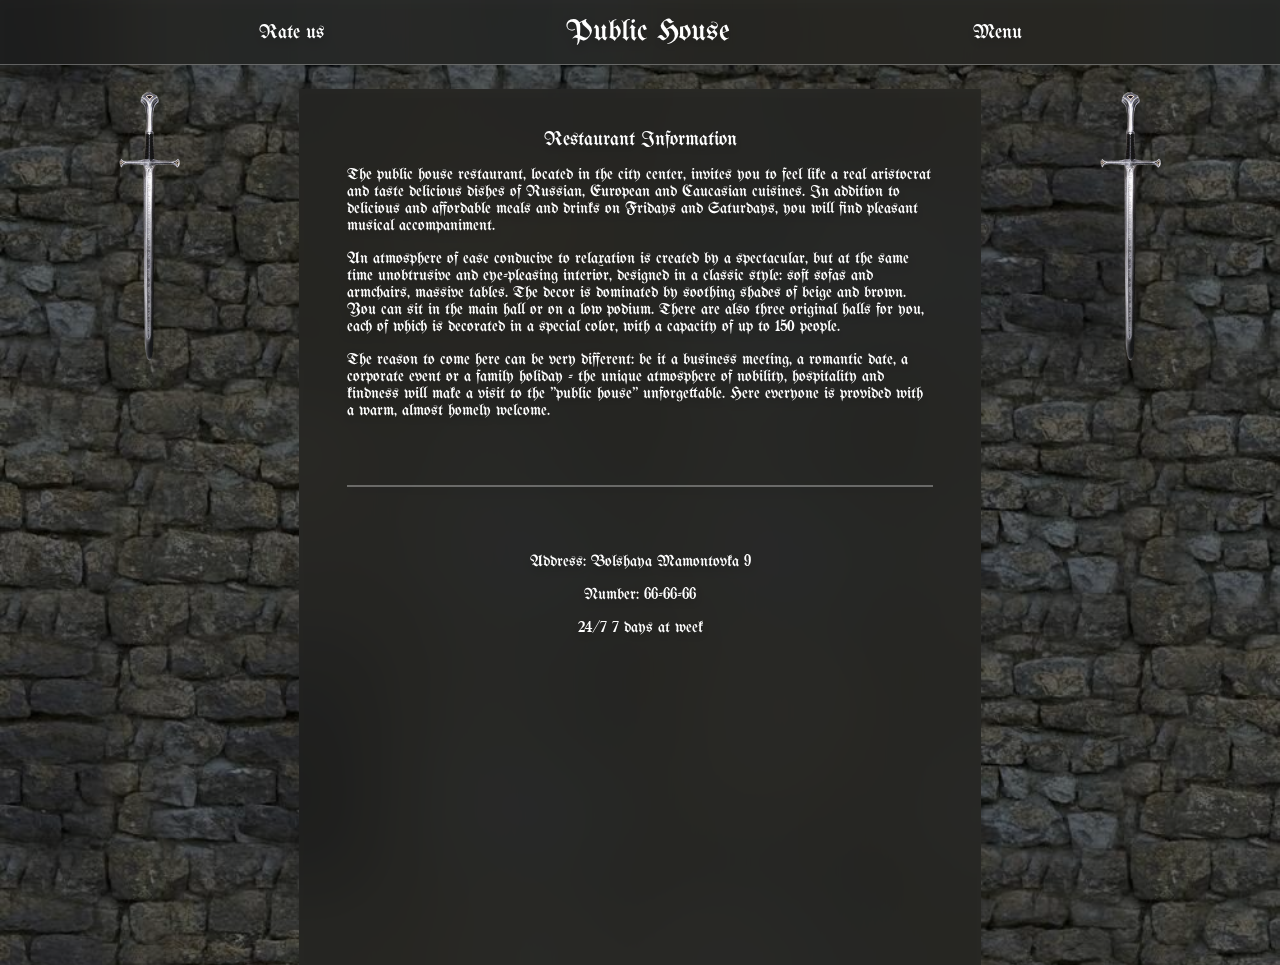
<file: index.html>
<!DOCTYPE html>
<html lang="ru">
  <head>
    <meta charset="UTF-8" />
    <meta http-equiv="X-UA-Compatible" content="IE=edge" />
    <meta name="viewport" content="width=device-width, user-scalable=no, initial-scale=1.0"/>
    <link rel="stylesheet" href="access/css/main.css"/>
    
    <title>publ</title>

  </head>
  <header class="bg-blur">
    <div class="high-text"><a href="rateus.html">Rate us</a></div>
    <div class="logo-text"><a href="./">Public House</a></div>
    <div class="high-text"><a href="menu.html">Menu</a></div>
  </header>
  <body>
    <div class="main-container">

      <div class="knife-dec">
        <img src="access/images/knif3.png"/>
      </div>
      <div class="content bg-blur">
        <div class="desc">
          <h1 class="high-text">Restaurant Information</h1>

          <p class="norm-text">
            The public house restaurant, located in the city center, invites you
            to feel like a real aristocrat and taste delicious dishes of Russian,
            European and Caucasian cuisines. In addition to delicious and
            affordable meals and drinks on Fridays and Saturdays, you will find
            pleasant musical accompaniment.
          </p>
          <p class="norm-text">
            An atmosphere of ease conducive to relaxation is created by a
            spectacular, but at the same time unobtrusive and eye-pleasing
            interior, designed in a classic style: soft sofas and armchairs,
            massive tables. The decor is dominated by soothing shades of beige and
            brown. You can sit in the main hall or on a low podium. There are also
            three original halls for you, each of which is decorated in a special
            color, with a capacity of up to 150 people.
          </p>
          <p class="norm-text">
            The reason to come here can be very different: be it a business
            meeting, a romantic date, a corporate event or a family holiday - the
            unique atmosphere of nobility, hospitality and kindness will make a
            visit to the "public house" unforgettable. Here everyone is provided
            with a warm, almost homely welcome.
          </p>

          <div class="lineL"></div>

          <p class="norm-text">Address: Bolshaya Mamontovka 9</p>
          <p class="norm-text">Number: 66-66-66</p>
          <p class="norm-text">24/7 7 days at week</p>

        </div>
      </div>
      <div class="knife-dec">
        <img src="access/images/knif3.png"/>
      </div>
    </div>
  </body>
</html>
</file>
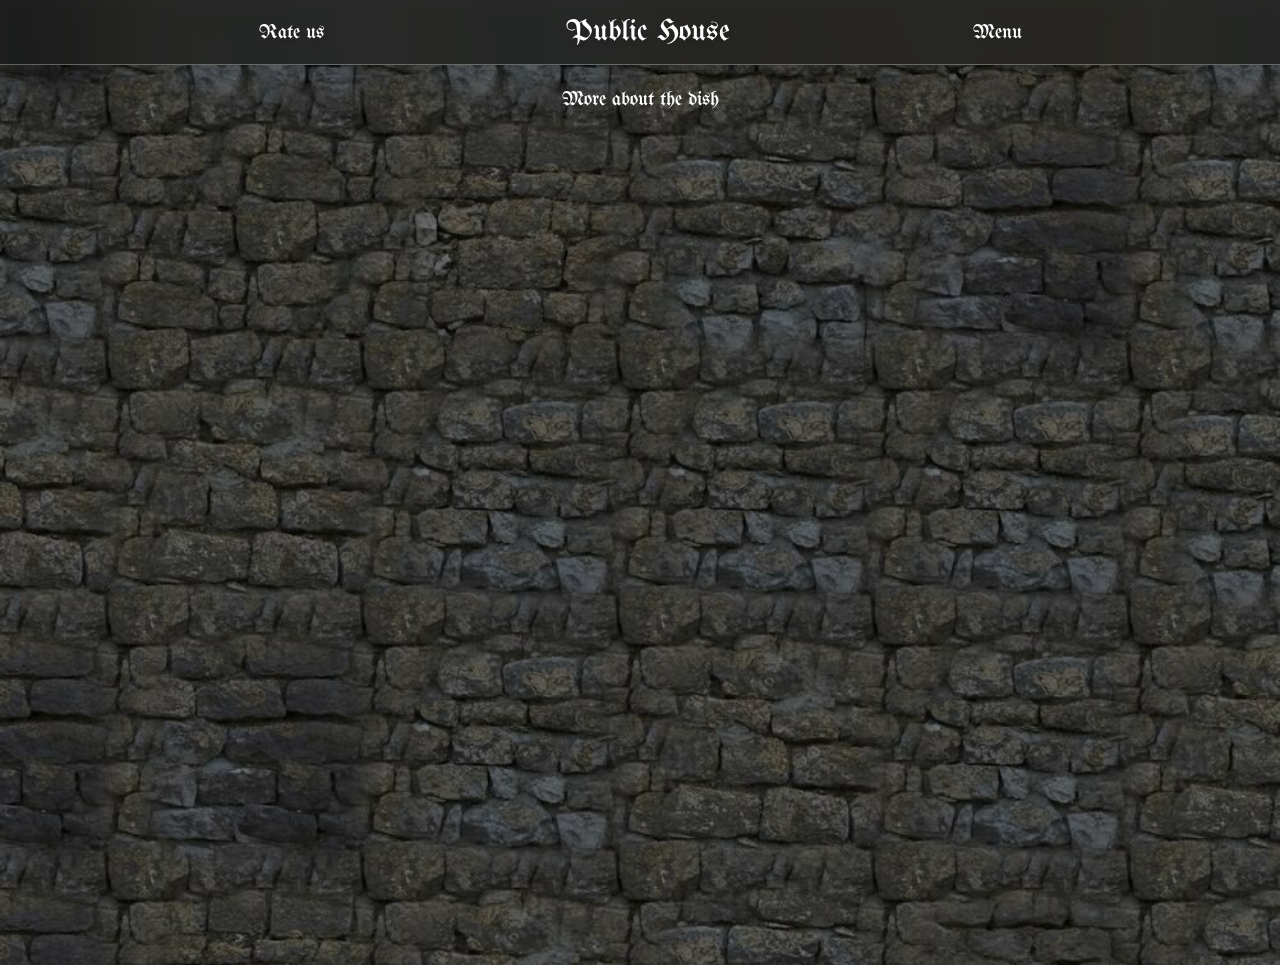
<file: bludo.html>
<!DOCTYPE html>
<html lang="ru">
  <head>
    <meta charset="UTF-8" />
    <meta http-equiv="X-UA-Compatible" content="IE=edge" />
    <meta name="viewport" content="width=device-width, user-scalable=no, initial-scale=1.0"/>
    <link rel="stylesheet" href="access/css/main.css"/>
    
    <title>publ</title>

  </head>
  <header class="bg-blur">
    <div class="high-text"><a href="/rateus.html">Rate us</a></div>
    <div class="logo-text"><a href="/">Public House</a></div>
    <div class="high-text"><a href="/menu.html">Menu</a></div>
  </header>
  <body>
    <div class="main-container">
        <div class="content flex-column-gap">
            <div class="high-text">More about the dish</div>
            <div class="center-conainer">
                <div class="bludoMacro"></div>
                <div class="allTxt">
                    <div class="highTxt"></div>
                    <div class="botTxt">
                        
                    </div>
                </div>
            </div>
            
        </div>
    </div>
  </body>
</html>
</file>
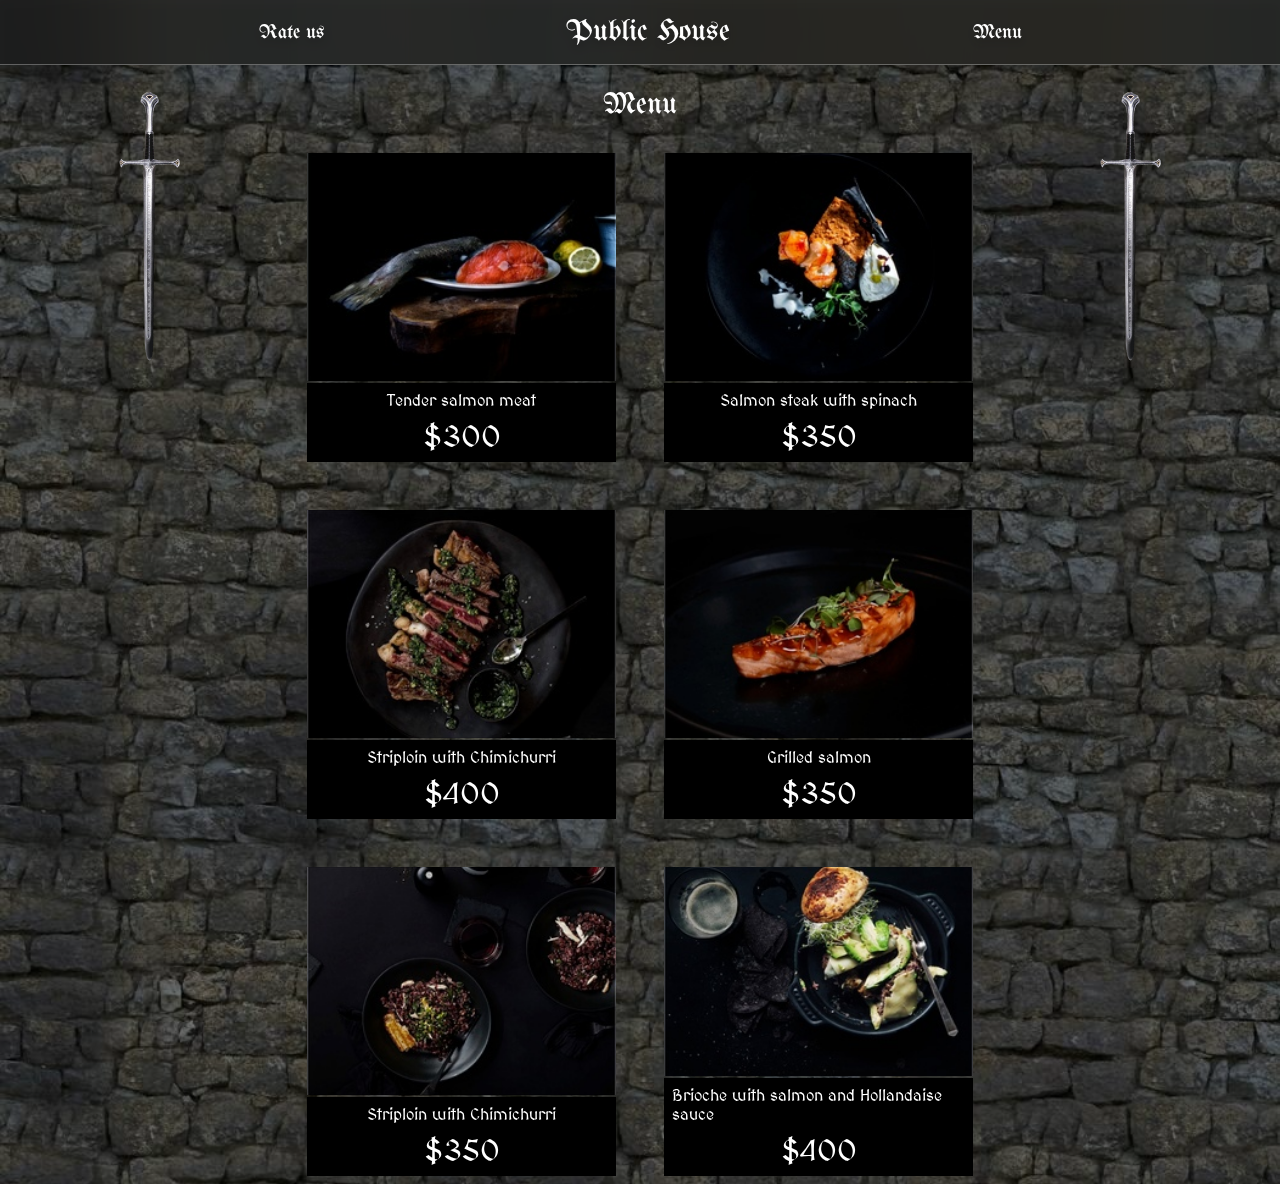
<file: menu.html>
<!DOCTYPE html>
<html lang="ru">

<head>
    <meta charset="UTF-8" />
    <meta http-equiv="X-UA-Compatible" content="IE=edge" />
    <meta name="viewport" content="width=device-width, user-scalable=no, initial-scale=1.0" />
    <link rel="stylesheet" href="access/css/main.css" />

    <title>publ</title>

</head>
<header class="bg-blur">
    <div class="high-text"><a href="rateus.html">Rate us</a></div>
    <div class="logo-text"><a href="./">Public House</a></div>
    <div class="high-text"><a href="menu.html">Menu</a></div>
</header>

<body>
    <div class="main-container">
        <div class="knife-dec">
            <img src="access/images/knif3.png" />
        </div>
        <div class="content flex-column-gap">
            <div class="logo-text">Menu</div>
            <div class="container-ublud">
                <div class="card">
                    <div class="card-content">
                        <img class="card-img" src="access/images/bludo1.png" />
                        <div class="card-place-text">
                            <p class="norm-text">Tender salmon meat</p>
                            <p class="logo-text">$300</p>
                        </div>
                    </div>
                </div>
                <div class="card">
                    <div class="card-content">
                        <img class="card-img" src="access/images/bludo2.png" />
                        <div class="card-place-text">
                            <p class="norm-text">Salmon steak with spinach</p>
                            <p class="logo-text">$350</p>
                        </div>
                    </div>
                </div>
                <div class="card">
                    <div class="card-content">
                        <img class="card-img" src="access/images/bludo3.png" />
                        <div class="card-place-text">
                            <p class="norm-text">Striploin with Chimichurri</p>
                            <p class="logo-text">$400</p>
                        </div>
                    </div>
                </div>
                <div class="card">
                    <div class="card-content">
                        <img class="card-img" src="access/images/bludo4.png" />
                        <div class="card-place-text">
                            <p class="norm-text">Grilled salmon</p>
                            <p class="logo-text">$350</p>
                        </div>
                    </div>
                </div>
                <div class="card">
                    <div class="card-content">
                        <img class="card-img" src="access/images/bludo5.png" />
                        <div class="card-place-text">
                            <p class="norm-text">Striploin with Chimichurri</p>
                            <p class="logo-text">$350</p>
                        </div>
                    </div>
                </div>
                <div class="card">
                    <div class="card-content">
                        <img class="card-img" src="access/images/bludo6.png" />
                        <div class="card-place-text">
                            <p class="norm-text">Brioche with salmon and Hollandaise sauce</p>
                            <p class="logo-text">$400</p>
                        </div>
                    </div>
                </div>
            </div>
        </div>
        <div class="knife-dec">
            <img src="access/images/knif3.png" />
        </div>
    </div>
</body>

</html>
</file>
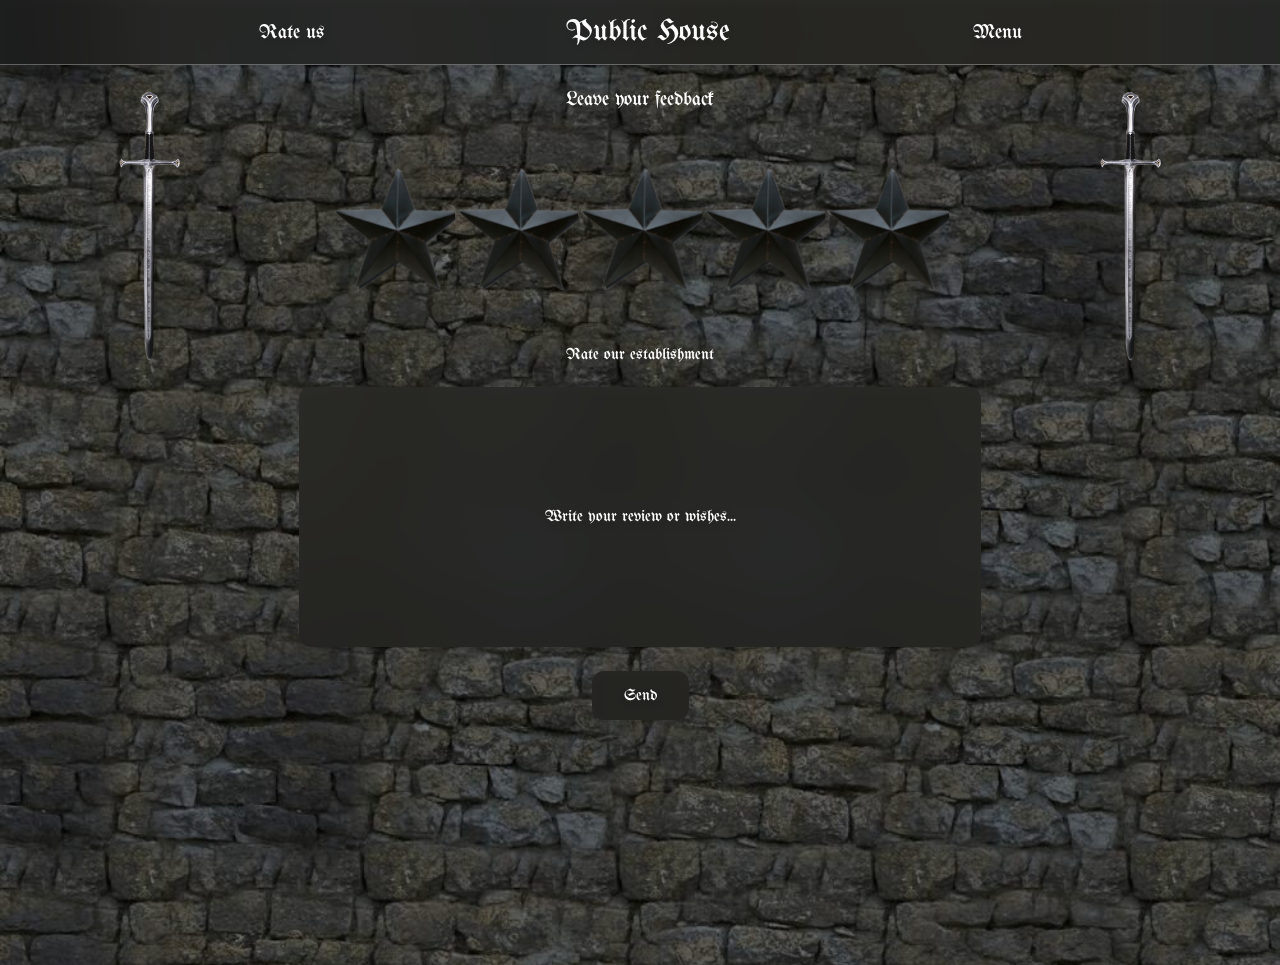
<file: rateus.html>
<!DOCTYPE html>
<html lang="ru">

<head>
    <meta charset="UTF-8" />
    <meta http-equiv="X-UA-Compatible" content="IE=edge" />
    <meta name="viewport" content="width=device-width, user-scalable=no, initial-scale=1.0" />
    <link rel="stylesheet" href="access/css/main.css" />

    <title>publ</title>

</head>
<header class="bg-blur">
    <div class="high-text"><a href="rateus.html">Rate us</a></div>
    <div class="logo-text"><a href="./">Public House</a></div>
    <div class="high-text"><a href="menu.html">Menu</a></div>
</header>

<body>
    <div class="main-container">
        <div class="knife-dec">
            <img src="access/images/knif3.png" />
        </div>
        <div class="content flex-column-gap">
            <div class="high-text">Leave your feedback</div>
            <div class="star-bar">
                <div class="rate-star"></div>
                <div class="rate-star"></div>
                <div class="rate-star"></div>
                <div class="rate-star"></div>
                <div class="rate-star"></div>
            </div>
            <div class="InfoHead1">Rate our establishment</div>

            <div class="norm-textarea bg-blur-container"><p class="norm-text">Write your review or wishes...</p></div>
            <div class="norm-btn norm-text bg-blur-container">Send</div>
        </div>
        <div class="knife-dec">
            <img src="access/images/knif3.png" />
        </div>
    </div>
</body>

</html>
</file>
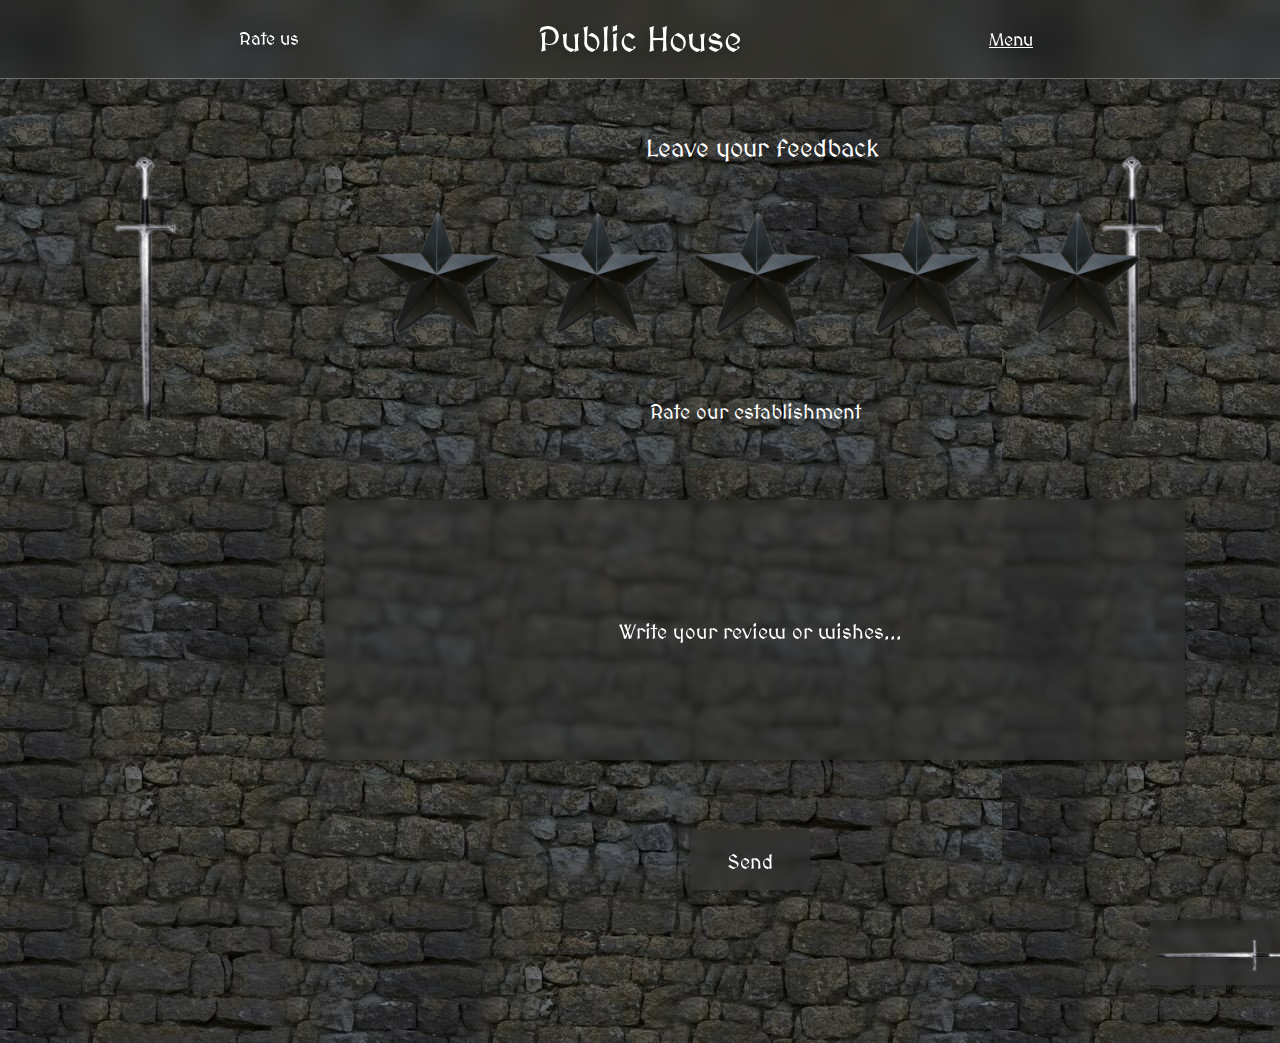
<file: proto/index1.html>
<style>
    @import url('https://fonts.googleapis.com/css2?family=MedievalSharp&di..');
    </style>
    
    
<!DOCTYPE html>
<html lang="en">
<head>
    <meta charset="UTF-8">
    <meta http-equiv="X-UA-Compatible" content="IE=edge">
    <meta name="viewport" content="width=device-width, initial-scale=1.0">
    <link rel="stylesheet" href="styles1.css">
    <title>Publee</title>
</head>
<body>
    <header class="Headdd">
        <div class="HeadFrame">
            <div class="RateFrame">
                <div class="RateText">Rate us</div>
            </div>
            <div class="LogoTxt">Public House</div>
            <div class="MenuFrame">
                <div class="MenuText">
                <p><a href="index2.html" style="color: #ffffff">Menu</a></p>
                </div> 
            </div>
        </div>
    </header>
    <div class="InfoHead">Leave your feedback</div>
    <div class="InfoHead1">Rate our establishment</div>
    <div class="blur"></div>
    <div class="InfoHead2">Send</div>
    <div class="Knife3z"></div>
    <div class="Knife1"></div>
    <div class="star1"></div>
    <div class="star2"></div>
    <div class="star3"></div>
    <div class="star4"></div>
    <div class="star5"></div>
    <div class="blur1"></div>
    <div class="InfoHead3">Write your review or wishes...</div>
    <div class="blur2"></div>
    <div class="Knife2"></div>
    </div>
    
</body>
</html>
</file>
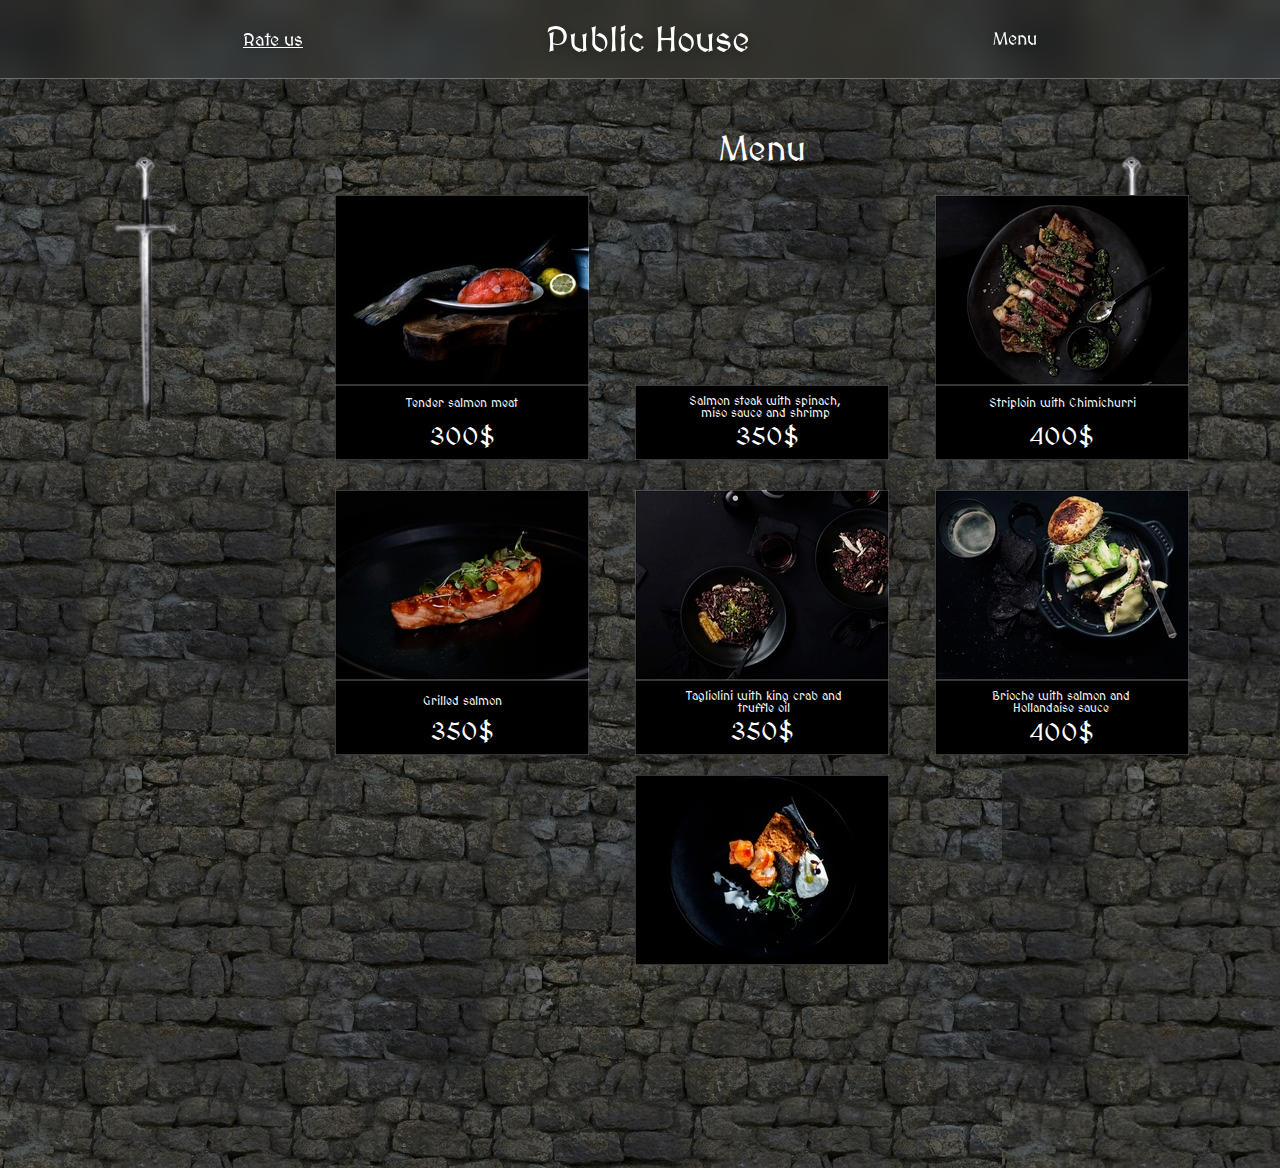
<file: proto/index2.html>
<style>
    @import url('https://fonts.googleapis.com/css2?family=MedievalSharp&di..');
    </style>
    
    
<!DOCTYPE html>
<html lang="en">
<head>
    <meta charset="UTF-8">
    <meta http-equiv="X-UA-Compatible" content="IE=edge">
    <meta name="viewport" content="width=device-width, initial-scale=1.0">
    <link rel="stylesheet" href="styles2.css">
    <title>Publee</title>
</head>
<body>
    <header class="Headdd">
        <div class="HeadFrame">
            <div class="RateFrame">
                <div class="RateText">
                    <p><a href="index1.html" style="color: #ffffff">Rate us</a></p>
                </div>
    
            </div>
            <div class="LogoTxt">Public House</div>
            <div class="MenuFrame">
                <div class="MenuTxt">Menu</div>
            </div>
        </div>
    </header>

    <div class="InfoHead">Menu</div>
    <div class="Knife3z"></div>
    <div class="Knife1"></div>
    <div class="Bludo1">
    <p><a href="index4.html"><img src="images/bludo1.png" width="254" height="190 alt=" hspace = "327" vspace = "187"></a></p></div>
    <div class="rect1"></div>
    <div class="Bludo2">
    <p><a href="index3.html"><img src="images/bludo2.png" width="254" height="190 alt=" hspace = "627" vspace = "187"></a></p></div>
    <div class="rect2"></div>
    <div class="Bludo3"></div>
    <div class="rect3"></div>
    <div class="Bludo4"></div>
    <div class="rect4"></div>
    <div class="Bludo5"></div>
    <div class="rect5"></div>
    <div class="Bludo6"></div>
    <div class="rect6"></div>
    <div class="price1">300$</div>
    <div class="price2">350$</div>
    <div class="price3">400$</div>
    <div class="price4">350$</div>
    <div class="price5">350$</div>
    <div class="price6">400$</div>
    <div class="nazv1">Tender salmon meat</div>
    <div class="nazv2">Salmon steak with spinach, miso sauce and shrimp</div>
    <div class="nazv3">Striploin with Chimichurri</div>
    <div class="nazv4">Grilled salmon</div>
    <div class="nazv5">Tagliolini with king crab and truffle oil</div>
    <div class="nazv6">Brioche with salmon and Hollandaise sauce</div>
    </div>
    
</body>
</html>
</file>
<file: access/css/main.css>
@import "fonts.css";

@import "var.css";
@import "normalise.css";

@import "global.css";

@import "struct.css";
@import "elements.css";

@import "params.css";
@import "media-quare.css";
</file>
<file: proto/styles1.css>
::-webkit-scrollbar {
    width: 0;
    height: 0;
    }
body {
    background: url(images/фон.png), #8D8D8D;
    background-blend-mode: multiply, normal;
}
    
.Headdd{
    display: flex;
    flex-direction: column;
    align-items: flex-start;
    padding: 0px;
    
    position: absolute;
    height: 79px;
    left: 0px;
    top: 0px;
    right:0px;
    
    background: rgba(0, 0, 0, 0.02);
    backdrop-filter: blur(16px);
}
    
.LineH{
    
    position: static;
    width: 1440%;
    height: 0%;
    left: 0%;
    top: 79%;
    
    border: 1px solid rgba(255, 255, 255, 0.3);
    
    /* Inside auto layout */
    
    flex: none;
    order: 1;
    flex-grow: 0;
    margin: 0px 0px;
}
    
.HeadFrame{
    display: flex;
    flex-direction: row;
    justify-content: space-evenly;
    align-items: center;
    padding: 0px;
    
    /* position: static; */
    /* width: 1440px; */
    /* height: 79px; */
    /* left: 0px; */
    top: 0px;
    
    filter: drop-shadow(0px 4px 4px rgba(0, 0, 0, 0.25));
    
    /* Inside auto layout */
    
    flex: none;
    order: 0;
    align-self: stretch;
    flex-grow: 1;
    margin: 0px 0px;
    
    border-bottom-color:rgba(255, 255, 255, 0.3);
    border-bottom-style: solid;
    border-bottom-width: 1px;
}
    
.RateFrame{
    display: flex;
    flex-direction: row;
    justify-content: center;
    align-items: center;
    padding: 0px;
    
    /* position: static; */
    /* width: 126px; */
    /* height: 60px; */
    /* left: 1071.5px; */
    /* top: 9.5px; */
    
    /* Inside auto layout */
    
    /* flex: none; */
    /* order: 2; */
    flex-grow: 0;
    /* margin: 0px 248px; */
}
    
.RateText{
    position: static;
    width: 61px;
    height: 20px;
    left: calc(50% - 61px/2);
    top: 20px;
    
    font-family: 'MedievalSharp';
    font-style: normal;
    font-weight: 500;
    font-size: 18px;
    line-height: 20px;
    text-align: center;
    
    color: #FFFFFF;
    
    
    /* Inside auto layout */
    
    flex: none;
    order: 0;
    flex-grow: 0;
    margin: 0px 10px;
}
    
.LogoTxt{
    /* Public House */
    
    
    /* position: static; */
    /* width: 207px; */
    /* height: 40px; */
    /* left: 616.5px; */
    /* top: 19.5px; */
    
    font-family: 'MedievalSharp';
    font-style: normal;
    font-weight: 500;
    font-size: 35px;
    line-height: 40px;
    /* identical to box height */
    
    text-align: center;
    
    color: #FFFFFF;
    
    
    /* Inside auto layout */
    
    /* flex: none; */
    /* order: 1; */
    flex-grow: 0;
    /* margin: 0px 248px; */
}
    
.MenuFrame{
    display: flex;
    flex-direction: row;
    justify-content: space-between;
    align-items: center;
    /* padding: 0px; */
    
    /* position: static; */
    /* width: 126px; */
    /* height: 60px; */
    /* left: 242.5px; */
    /* top: 9.5px; */
    
    
    /* Inside auto layout */
    
    flex: none;
    /* order: 0; */
    /* flex-grow: 0; */
    /* margin: 0px 248px; */
}
    
.MenuText{
    /* Menu */
    
    
    position: static;
    width: 61px;
    height: 55px;
    left: calc(50% - 45px/2);
    top: 20px;
    
    font-family: 'MedievalSharp';
    font-style: normal;
    font-weight: 500;
    font-size: 18px;
    line-height: 20px;
    text-align: center;
    
    color: #FFFFFF;
    
    
    /* Inside auto layout */
    
    flex: none;
    order: 0;
    flex-grow: 0;
    margin: 0px 10px;
}
    
.InfoHead{
    position: absolute;
    width: 235px;
    height: 23px;
    left: 645px;
    top: 137px;
    
    font-family: 'MedievalSharp';
    font-style: normal;
    font-weight: 500;
    font-size: 25px;
    line-height: 23px;
    /* identical to box height */
    
    text-align: center;
    
    color: #FFFFFF;
}
.InfoHead1{
    position: absolute;
    width: 250px;
    height: 23px;
    left: 630px;
    top: 400px;
    
    font-family: 'MedievalSharp';
    font-style: normal;
    font-weight: 500;
    font-size: 20px;
    line-height: 23px;
    /* identical to box height */
    
    text-align: center;
    
    color: #FFFFFF;
}
.blur {
    position: absolute;
    width: 120px;
    height: 60px;
    left: 690px;
    top: 830px;
    background: rgba(47, 47, 47, 0.5);
    box-shadow: 0px 4px 4px rgba(0, 0, 0, 0.25);
    backdrop-filter: blur(3px);
    /* Note: backdrop-filter has minimal browser support */
    border-radius: 2px;
}
.InfoHead2{
    position: absolute;
    width: 250px;
    height: 23px;
    left: 625px;
    top: 850px;
    
    font-family: 'MedievalSharp';
    font-style: normal;
    font-weight: 500;
    font-size: 20px;
    line-height: 23px;
    /* identical to box height */
    
    text-align: center;
    
    color: #FFFFFF;
}
.Knife1{
    position: absolute;
    width: 233px;
    height: 141px;
    left: 30px;
    top: 216px;
    background: url(images/меч1.png);
    filter: drop-shadow(2px 4px 4px rgba(0, 0, 0, 0.15));
    transform: matrix(-0.5, 0.86, -0.88, -0.5, 0, 0);
}
    
.Knife3z{
    position: absolute;
    width: 233px;
    height: 141px;
    right:
    30px;
    top: 216px;
    background: url(images/меч1.png);
    filter: drop-shadow(2px 4px 4px rgba(0, 0, 0, 0.15));
    transform: matrix(-0.5, 0.86, -0.88, -0.5, 0, 0);
}
    
.star1{
    position: absolute;
    width: 135px;
    height: 126px;
    left: 690px;
    top: 210px;
    background: url(images/star.png);
    filter: drop-shadow(2px 4px 4px rgba(0, 0, 0, 0.15));
    
    font-size: 5px;
}
    
.star2{
    position: absolute;
    width: 135px;
    height: 126px;
    left: 530px;
    top: 210px;
    background: url(images/star.png);
    filter: drop-shadow(2px 4px 4px rgba(0, 0, 0, 0.15));
    
    font-size: 5px;
}
    
.star3{
    position: absolute;
    width: 135px;
    height: 126px;
    left: 850px;
    top: 210px;
    background: url(images/star.png);
    filter: drop-shadow(2px 4px 4px rgba(0, 0, 0, 0.15));
    
    font-size: 5px;
}
    
.star4{
    position: absolute;
    width: 135px;
    height: 126px;
    left: 370px;
    top: 210px;
    background: url(images/star.png);
    filter: drop-shadow(2px 4px 4px rgba(0, 0, 0, 0.15));
    
    font-size: 5px;
}
    
.star5{
    position: absolute;
    width: 135px;
    height: 126px;
    left: 1010px;
    top: 210px;
    background: url(images/star.png);
    filter: drop-shadow(2px 4px 4px rgba(0, 0, 0, 0.15));
    
    font-size: 5px;
}
    
.blur1 {
    position: absolute;
    width: 860px;
    height: 260px;
    left: 325px;
    top: 500px;
    background: rgba(47, 47, 47, 0.5);
    box-shadow: 0px 4px 4px rgba(0, 0, 0, 0.25);
    backdrop-filter: blur(3px);
    /* Note: backdrop-filter has minimal browser support */
    border-radius: 2px;
}
.InfoHead3{
    position: absolute;
    width: 860px;
    height: 23px;
    left: 330px;
    top: 620px;
    
    font-family: 'MedievalSharp';
    font-style: normal;
    font-weight: 500;
    font-size: 20px;
    line-height: 23px;
    /* identical to box height */
    
    text-align: center;
    
    color: #FFFFFF;
}
.blur2 {
    position: absolute;
    width: 150px;
    height: 65px;
    left: 1150px;
    top: 920px;
    background: rgba(47, 47, 47, 0.5);
    box-shadow: 0px 4px 4px rgba(0, 0, 0, 0.25);
    backdrop-filter: blur(3px);
    /* Note: backdrop-filter has minimal browser support */
    border-radius: 2px;
}
    
.Knife2{
    position: absolute;
    width: 150px;
    height: 150px;
    left: 1150px;
    top: 893px;
    background: url(images/mech.png);
    filter: drop-shadow(2px 4px 4px rgba(0, 0, 0, 0.15));
}
</file>
<file: proto/styles2.css>
::-webkit-scrollbar {
    width: 0;
    height: 0;
    }
body {
    background: url(images/фон.png), #8D8D8D;
    background-blend-mode: multiply, normal;
}
    
.Headdd{
    display: flex;
    flex-direction: column;
    align-items: flex-start;
    padding: 0px;
    
    position: absolute;
    height: 79px;
    left: 0px;
    top: 0px;
    right:0px;
    
    background: rgba(0, 0, 0, 0.02);
    backdrop-filter: blur(16px);
}
    
.LineH{
    
    position: static;
    width: 1440%;
    height: 0%;
    left: 0%;
    top: 79%;
    
    border: 1px solid rgba(255, 255, 255, 0.3);
    
    /* Inside auto layout */
    
    flex: none;
    order: 1;
    flex-grow: 0;
    margin: 0px 0px;
}
    
.HeadFrame{
    display: flex;
    flex-direction: row;
    justify-content: space-evenly;
    align-items: center;
    padding: 0px;
    
    /* position: static; */
    /* width: 1440px; */
    /* height: 79px; */
    /* left: 0px; */
    top: 0px;
    
    filter: drop-shadow(0px 4px 4px rgba(0, 0, 0, 0.25));
    
    /* Inside auto layout */
    
    flex: none;
    order: 0;
    align-self: stretch;
    flex-grow: 1;
    margin: 0px 0px;
    
    border-bottom-color:rgba(255, 255, 255, 0.3);
    border-bottom-style: solid;
    border-bottom-width: 1px;
}
    
.RateFrame{
    display: flex;
    flex-direction: row;
    justify-content: center;
    align-items: center;
    padding: 0px;
    
    /* position: static; */
    /* width: 126px; */
    /* height: 60px; */
    /* left: 1071.5px; */
    /* top: 9.5px; */
    
    /* Inside auto layout */
    
    /* flex: none; */
    /* order: 2; */
    flex-grow: 0;
    /* margin: 0px 248px; */
}
    
.RateText{
    position: static;
    width: 61px;
    height: 55px;
    left: calc(50% - 61px/2);
    top: 20px;
    
    font-family: 'MedievalSharp';
    font-style: normal;
    font-weight: 500;
    font-size: 18px;
    line-height: 20px;
    text-align: center;
    
    color: #FFFFFF;
    
    
    /* Inside auto layout */
    
    flex: none;
    order: 0;
    flex-grow: 0;
    margin: 0px 10px;
}
    
.LogoTxt{
    /* Public House */
    
    
    /* position: static; */
    /* width: 207px; */
    /* height: 40px; */
    /* left: 616.5px; */
    /* top: 19.5px; */
    
    font-family: 'MedievalSharp';
    font-style: normal;
    font-weight: 500;
    font-size: 35px;
    line-height: 40px;
    /* identical to box height */
    
    text-align: center;
    
    color: #FFFFFF;
    
    
    /* Inside auto layout */
    
    /* flex: none; */
    /* order: 1; */
    flex-grow: 0;
    /* margin: 0px 248px; */
}
    
.MenuFrame{
    display: flex;
    flex-direction: row;
    justify-content: space-between;
    align-items: center;
    /* padding: 0px; */
    
    /* position: static; */
    /* width: 126px; */
    /* height: 60px; */
    /* left: 242.5px; */
    /* top: 9.5px; */
    
    
    /* Inside auto layout */
    
    flex: none;
    /* order: 0; */
    /* flex-grow: 0; */
    /* margin: 0px 248px; */
}
    
.MenuTxt{
    /* Menu */
    
    
    position: static;
    width: 45px;
    height: 20px;
    left: calc(50% - 45px/2);
    top: 20px;
    
    font-family: 'MedievalSharp';
    font-style: normal;
    font-weight: 500;
    font-size: 18px;
    line-height: 20px;
    text-align: center;
    
    color: #FFFFFF;
    
    
    /* Inside auto layout */
    
    flex: none;
    order: 0;
    flex-grow: 0;
    margin: 0px 10px;
}
    
.InfoHead{
    position: absolute;
    width: 235px;
    height: 23px;
    left: 645px;
    top: 137px;
    
    font-family: 'MedievalSharp';
    font-style: normal;
    font-weight: 500;
    font-size: 35px;
    line-height: 23px;
    /* identical to box height */
    
    text-align: center;
    
    color: #FFFFFF;
}
    
.Knife1{
    position: absolute;
    width: 233px;
    height: 141px;
    left: 30px;
    top: 216px;
    background: url(images/меч1.png);
    filter: drop-shadow(2px 4px 4px rgba(0, 0, 0, 0.15));
    transform: matrix(-0.5, 0.86, -0.88, -0.5, 0, 0);
}
    
.Knife3z{
    position: absolute;
    width: 233px;
    height: 141px;
    right: 30px;
    top: 216px;
    background: url(images/меч1.png);
    filter: drop-shadow(2px 4px 4px rgba(0, 0, 0, 0.15));
    transform: matrix(-0.5, 0.86, -0.88, -0.5, 0, 0);
}
    
.blur1 {
    position: absolute;
    width: 915px;
    height: 690px;
    left: 305px;
    top: 100px;
    background: rgba(47, 47, 47, 0.5);
    box-shadow: 0px 4px 4px rgba(0, 0, 0, 0.25);
    backdrop-filter: blur(3px);
    /* Note: backdrop-filter has minimal browser support */
    border-radius: 2px;
}
.Bludo1{
    margin: 0;
    padding: 0;
    font-size: 100%;
    vertical-align: baseline;
    border: 0;
    outline: 0;
    background: transparent;
}
.rect1{
    position: absolute;
    width: 254px;
    height: 75px;
    left: 335px;
    top: 385px;
    background: url(images/rect.png);
}
    
.Bludo2{
    margin: 0;
    padding: 0;
    font-size: 100%;
    vertical-align: baseline;
    border: 0;
    outline: 0;
    background: transparent;
}
.rect2{
    position: absolute;
    width: 254px;
    height: 75px;
    left: 635px;
    top: 385px;
    background: url(images/rect.png);
}
.Bludo3{
    position: absolute;
    width: 254px;
    height: 190px;
    left: 935px;
    top: 195px;
    background: url(images/bludo3.png);
}
.rect3{
    position: absolute;
    width: 254px;
    height: 75px;
    left: 935px;
    top: 385px;
    background: url(images/rect.png);
}
.Bludo4{
    position: absolute;
    width: 254px;
    height: 190px;
    left: 335px;
    top: 490px;
    background: url(images/bludo4.png);
}
.rect4{
    position: absolute;
    width: 254px;
    height: 75px;
    left: 335px;
    top: 680px;
    background: url(images/rect.png);
}
.Bludo5{
    position: absolute;
    width: 254px;
    height: 190px;
    left: 635px;
    top: 490px;
    background: url(images/bludo5.png);
}
.rect5{
    position: absolute;
    width: 254px;
    height: 75px;
    left: 635px;
    top: 680px;
    background: url(images/rect.png);
}
.Bludo6{
    position: absolute;
    width: 254px;
    height: 190px;
    left: 935px;
    top: 490px;
    background: url(images/bludo6.png);
}
.rect6{
    position: absolute;
    width: 254px;
    height: 75px;
    left: 935px;
    top: 680px;
    background: url(images/rect.png);
}
    
.price1{
    position: absolute;
    width: 254px;
    height: 75px;
    left: 335px;
    top: 425px;
    font-family: 'MedievalSharp';
    font-style: normal;
    font-weight: 500;
    font-size: 25px;
    line-height: 23px;
    text-align: center;
    color: #FFFFFF;
}
.price2{
    position: absolute;
    width: 254px;
    height: 75px;
    left: 640px;
    top: 425px;
    font-family: 'MedievalSharp';
    font-style: normal;
    font-weight: 500;
    font-size: 25px;
    line-height: 23px;
    text-align: center;
    color: #FFFFFF;
}
.price3{
    position: absolute;
    width: 254px;
    height: 75px;
    left: 935px;
    top: 425px;
    font-family: 'MedievalSharp';
    font-style: normal;
    font-weight: 500;
    font-size: 25px;
    line-height: 23px;
    text-align: center;
    color: #FFFFFF;
}
.price4{
    position: absolute;
    width: 254px;
    height: 75px;
    left: 335px;
    top: 720px;
    font-family: 'MedievalSharp';
    font-style: normal;
    font-weight: 500;
    font-size: 25px;
    line-height: 23px;
    text-align: center;
    color: #FFFFFF;
}
.price5{
    position: absolute;
    width: 254px;
    height: 75px;
    left: 635px;
    top: 720px;
    font-family: 'MedievalSharp';
    font-style: normal;
    font-weight: 500;
    font-size: 25px;
    line-height: 23px;
    text-align: center;
    color: #FFFFFF;
}
.price6{
    position: absolute;
    width: 254px;
    height: 75px;
    left: 935px;
    top: 720px;
    font-family: 'MedievalSharp';
    font-style: normal;
    font-weight: 500;
    font-size: 25px;
    line-height: 1;
    text-align: center;
    color: #FFFFFF;
}
.nazv1{
    position: absolute;
    width: 254px;
    height: 75px;
    left: 335px;
    top: 265px;
    font-family: 'MedievalSharp';
    font-style: normal;
    font-weight: 500;
    font-size: 12px;
    line-height: 23;
    text-align: center;
    color: #FFFFFF;
}
.nazv2{
    position: absolute;
    width: 180px;
    height: 75px;
    left: 675px;
    top: 395px;
    font-family: 'MedievalSharp';
    font-style: normal;
    font-weight: 500;
    font-size: 12px;
    line-height: 1;
    text-align: center;
    color: #FFFFFF;
}
.nazv3{
    position: absolute;
    width: 254px;
    height: 75px;
    left: 935px;
    top: 265px;
    font-family: 'MedievalSharp';
    font-style: normal;
    font-weight: 500;
    font-size: 12px;
    line-height: 23;
    text-align: center;
    color: #FFFFFF;
}
.nazv4{
    position: absolute;
    width: 254px;
    height: 75px;
    left: 335px;
    top: 695px;
    font-family: 'MedievalSharp';
    font-style: normal;
    font-weight: 500;
    font-size: 12px;
    line-height: 1;
    text-align: center;
    color: #FFFFFF;
}
.nazv5{
    position: absolute;
    width: 195px;
    height: 75px;
    left: 666px;
    top: 690px;
    font-family:
    'MedievalSharp';
    font-style: normal;
    font-weight: 500;
    font-size: 12px;
    line-height: 1;
    text-align: center;
    color: #FFFFFF;
}
.nazv6{
    position: absolute;
    width: 202px;
    height: 75px;
    left: 960px;
    top: 690px;
    font-family: 'MedievalSharp';
    font-style: normal;
    font-weight: 500;
    font-size: 12px;
    line-height: 1;
    text-align: center;
    color: #FFFFFF;
}
</file>
